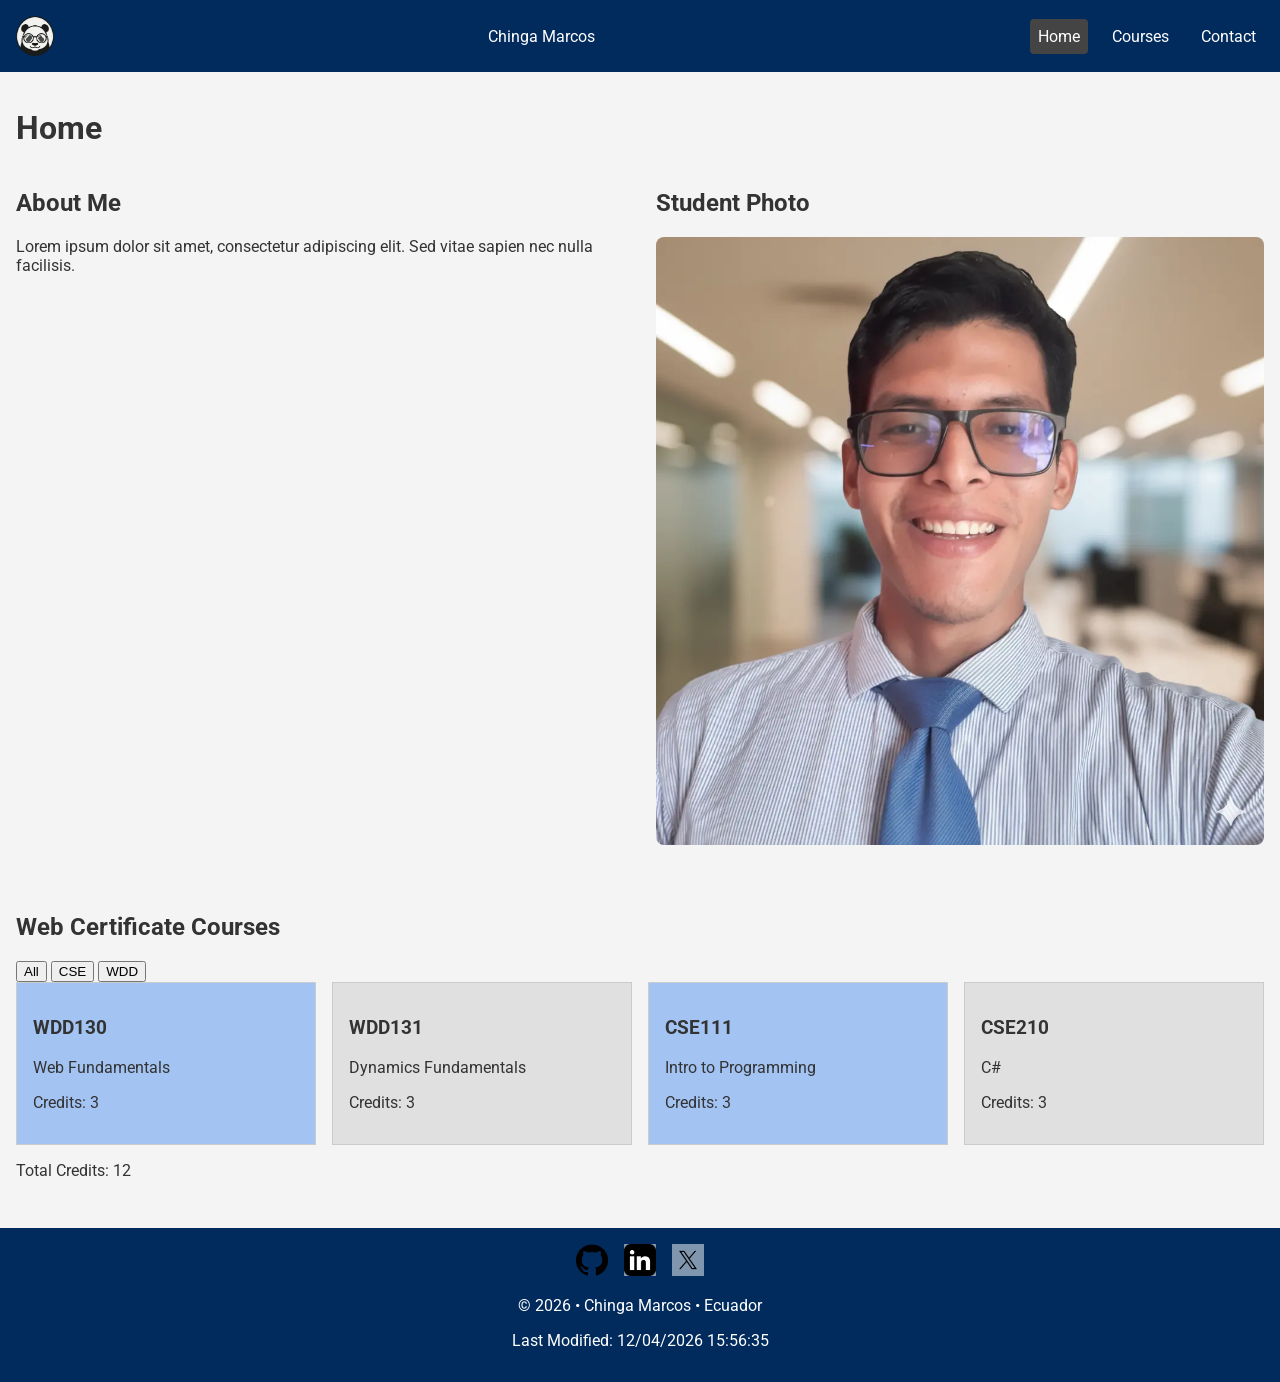
<file: index.html>
<!DOCTYPE html>
<html lang="en">
<head>
  <meta charset="UTF-8">
  <meta name="description" content="Student Home Page with a self introduction of the student">
  <meta name="author" content="Chinga Nunez Marcos Eduardo">
  <meta name="viewport" content="width=device-width, initial-scale=1.0">
  <title>Marcos Chinga - Home Page</title>

  <!-- Fonts -->
  <link rel="preconnect" href="https://fonts.googleapis.com">
  <link rel="preconnect" href="https://fonts.gstatic.com" crossorigin>
  <link href="https://fonts.googleapis.com/css2?family=Roboto&family=Open+Sans&display=swap" rel="stylesheet">

  <!-- CSS files -->
  <link rel="stylesheet" href="styles/base.css">
  <link rel="stylesheet" href="styles/large.css">

  <script src="scripts/navigation.js" defer></script>
  <script src="scripts/date.js" defer></script>
  <script src="scripts/courses.js" defer></script>
</head>
<body>
  <header>
    <img src="images/logo_homepage.webp" alt="Site Logo" class="logo">
    <span class="author">Chinga Marcos</span>
    <button id="hamburger">&#9776;</button>
    <nav id="navMenu">
      <a href="index.html" class="active">Home</a>
      <a href="courses.html">Courses</a>
      <a href="contact.html">Contact</a>
  </nav>
  </header>

  <main>
    <h1>Home</h1>

    <!-- Two-column layout for About Me + Student Photo -->
    <div class="intro">
      <section class="about">
        <h2>About Me</h2>
        <p>Lorem ipsum dolor sit amet, consectetur adipiscing elit. Sed vitae sapien nec nulla facilisis.</p>
      </section>

      <section class="photo">
        <h2>Student Photo</h2>
        <img src="images/studentphoto.webp" alt="Student Photo">
      </section>
    </div>

    <!-- Courses section -->
    <section class="courses-section">
      <h2>Web Certificate Courses</h2>
      <div class="filters">
        <button id="all">All</button>
        <button id="cse">CSE</button>
        <button id="wdd">WDD</button>
      </div>
      <div id="courseList" class="courses"></div>
      <p>Total Credits: <span id="totalCredits"></span></p>
    </section>
  </main>

  <footer>
    <div class="social">
      <a href="https://github.com/underglasses" target="_blank">
        <img src="images/logo_github.webp" alt="GitHub Logo">
      </a>
      <a href="https://www.linkedin.com/in/marcos-chinga-131b01200/" target="_blank">
        <img src="images/logo_linkedin.webp" alt="LinkedIn Logo">
      </a>
      <a href="https://x.com/explore" target="_blank">
        <img src="images/logo_x.webp" alt="Twitter Logo">
      </a>
    </div>
    <p>
      &copy; <span id="currentyear"></span> • Chinga Marcos • Ecuador
    </p>
    <p id="lastModified"></p>
  </footer>
</body>
</html>
</file>
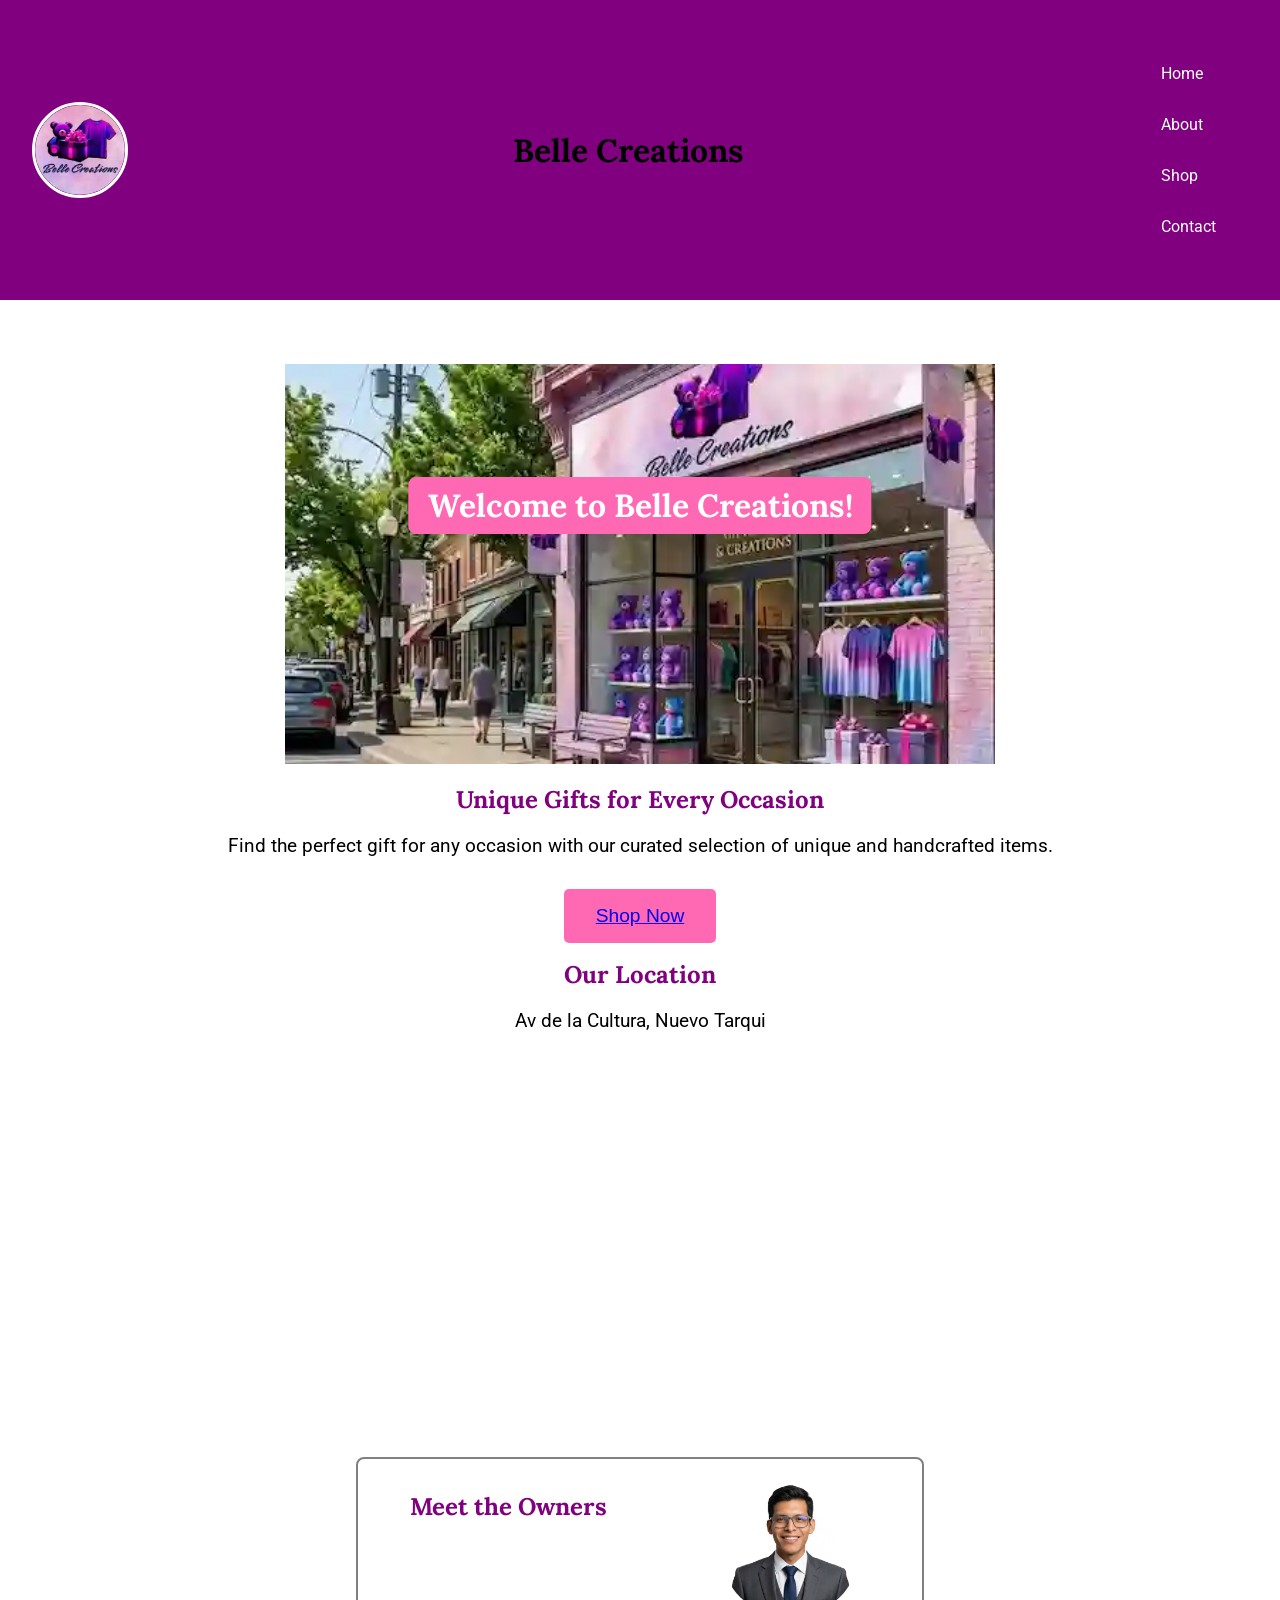
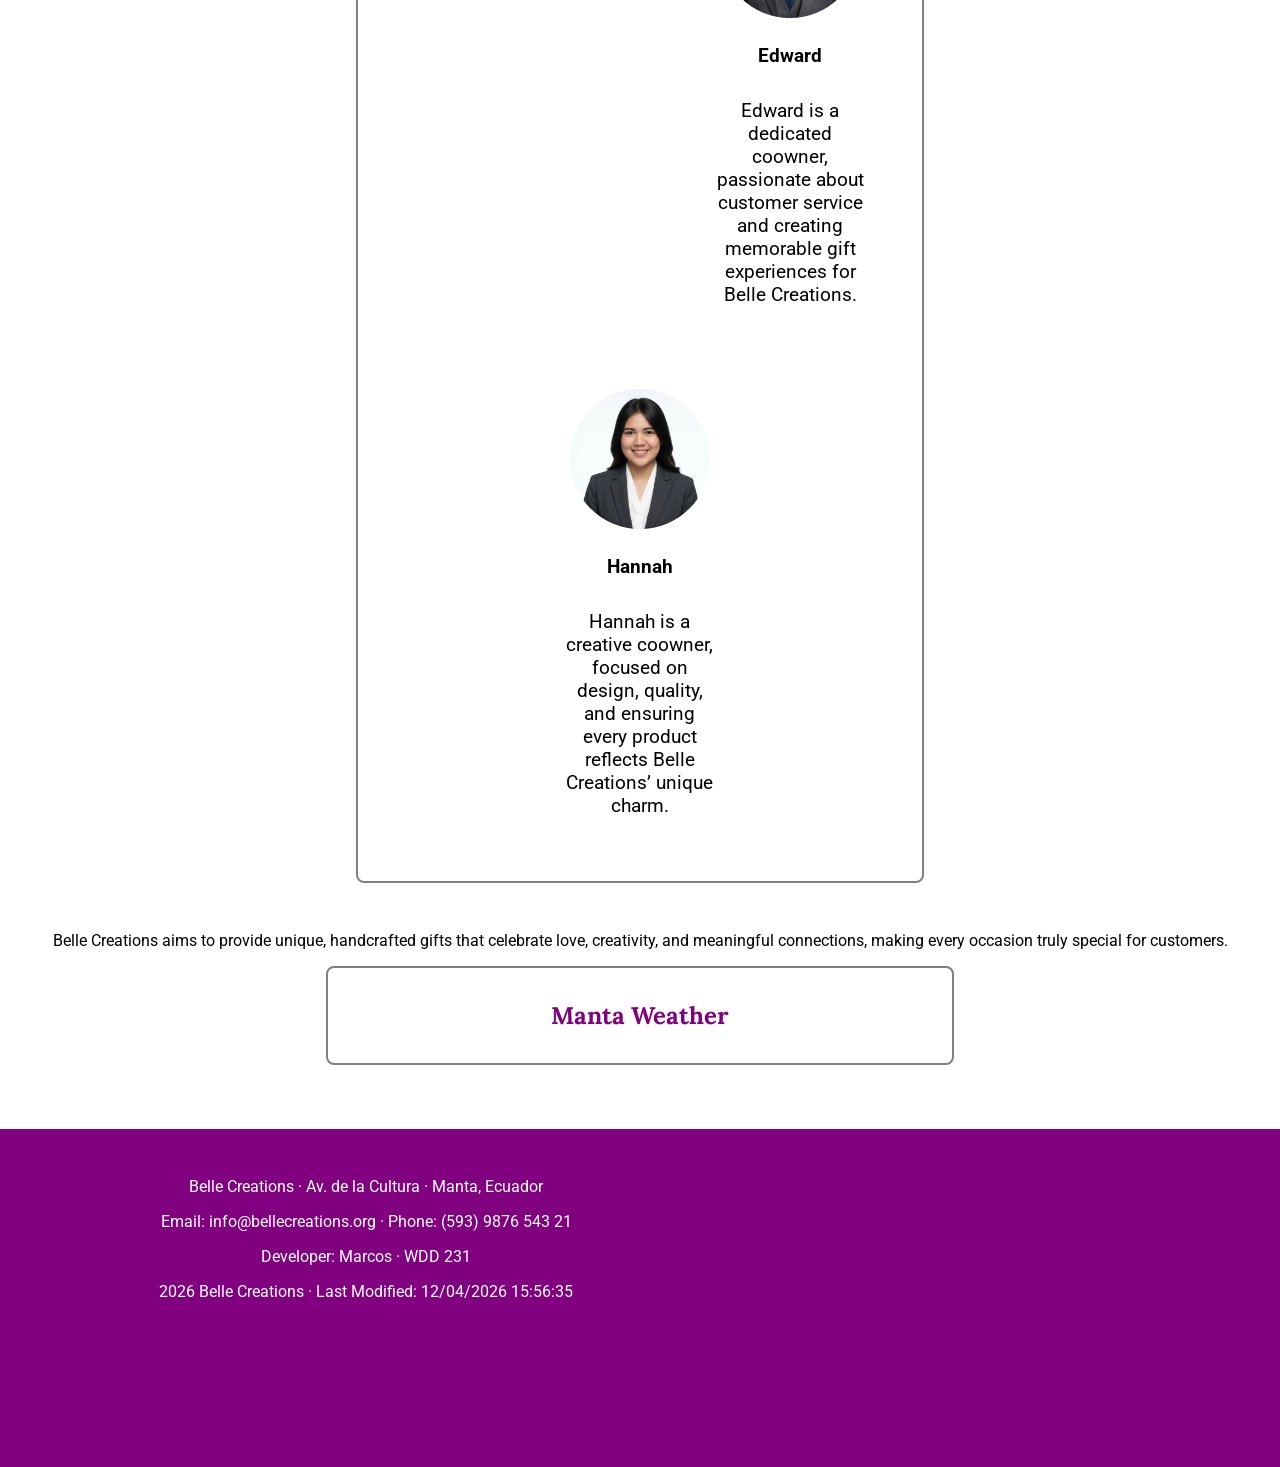
<file: finalproject/index.html>
<!DOCTYPE html>
<html lang="en">
<head>
  <meta charset="UTF-8">
  <meta name="viewport" content="width=device-width, initial-scale=1.0">
  <title>Belle Creations - Gift Shop</title>
  <meta name="description" content="Find and Create everything you can image and wanted to share to your relatives you love">
  <meta name="author" content="Marcos Chinga Nuñez">

  <!-- Favicon -->
  <link rel="icon" href="images/logo_belle_creations.webp" type="image/png">

  <!-- Facebook Open Graph -->
  <meta property="og:title" content="Belle Creations - Gift Shop">
  <meta property="og:description" content="Find and Create everything you can image and wanted to share to your relatives you love.">
  <meta property="og:image" content="https://github.com/underglasses/wdd231/blob/main/finalproject/images/logo_belle_creations.webp">
  <meta property="og:url" content="https://underglasses.github.io/wdd231/finalproject/index.html">

  <!-- Google Fonts -->
  <link rel="preconnect" href="https://fonts.googleapis.com">
  <link rel="preconnect" href="https://fonts.gstatic.com" crossorigin>
  <link href="https://fonts.googleapis.com/css2?family=Lora:wght@400;700&family=Roboto:wght@400;500;700&display=swap" rel="stylesheet">

  <!-- CSS -->
  <link rel="stylesheet" href="styles/small.css">
  <link rel="stylesheet" href="styles/medium.css">
  <link rel="stylesheet" href="styles/large.css">
</head>
<body>
  <header>
    <img src="images/logo_belle_creations.webp" alt="Belle Creations Logo" class="logo">
    <h1>Belle Creations</h1>
    <nav>
      <button id="menuBtn">☰</button>
      <ul id="navLinks">
        <li><a href="index.html">Home</a></li>
        <li><a href="about.html">About</a></li>
        <li><a href="shop.html">Shop</a></li>
        <li><a href="contact.html">Contact</a></li>
      </ul>
    </nav>
  </header>

  <main>
    <section class="hero">
      <img src="images/store.webp" alt="Belle Creations Store" class="hero-img">
      <h1>Welcome to Belle Creations!</h1>
      <h2>Unique Gifts for Every Occasion</h2>
      <p>Find the perfect gift for any occasion with our curated selection of unique and handcrafted items.</p>
      <button class="cta"><a href="shop.html">Shop Now</a></button>
    </section>

    <section class="location">
      <h2>Our Location</h2>
      <p>Av de la Cultura, Nuevo Tarqui</p>
      <iframe src="https://www.google.com/maps/embed?pb=!1m14!1m8!1m3!1d1994.6327684894038!2d-80.7224381!3d-0.9537698!3m2!1i1024!2i768!4f13.1!3m3!1m2!1s0x902be1004a818ba7%3A0x562149a4b56598d3!2sBelle%20CreationsEC!5e0!3m2!1ses!2sec!4v1786510879163!5m2!1ses!2sec" width="600" height="450" style="border:0;" allowfullscreen="" loading="lazy"></iframe>
    </section>

    <section class="owners">
      <!-- Owners will be injected by data.js -->
    </section>

    <section class="goal">
      <!-- Goal will be injected by data.js -->
    </section>

    <section class="weather">
      <h2>Manta Weather</h2>
      <div id="weather"></div>
    </section>
  </main>

  <footer>
    <div class="footer-text">
      <p>Belle Creations · Av. de la Cultura · Manta, Ecuador</p>
      <p>Email: info@bellecreations.org · Phone: (593) 9876 543 21</p>
      <p>Developer: Marcos · WDD 231</p>
      <p><span id="year"></span> Belle Creations · Last Modified: <span id="lastModified"></span></p>
    </div>

    <div class="footer-video">
      <div style="position: relative; padding-bottom: 56.25%; height: 0;">
        <iframe src="https://www.loom.com/embed/005d489e936d43beb201ed2c3f3510c9"
                frameborder="0" allowfullscreen
                style="position: absolute; top: 0; left: 0; width: 100%; height: 100%;">
        </iframe>
      </div>
    </div>
  </footer>

  <!-- JavaScript -->
  <script src="scripts/nav.js"></script>
  <script src="scripts/footer.js"></script>
  <script src="scripts/weather.js"></script>
  <script src="scripts/data.js"></script>
</body>
</html>
</file>
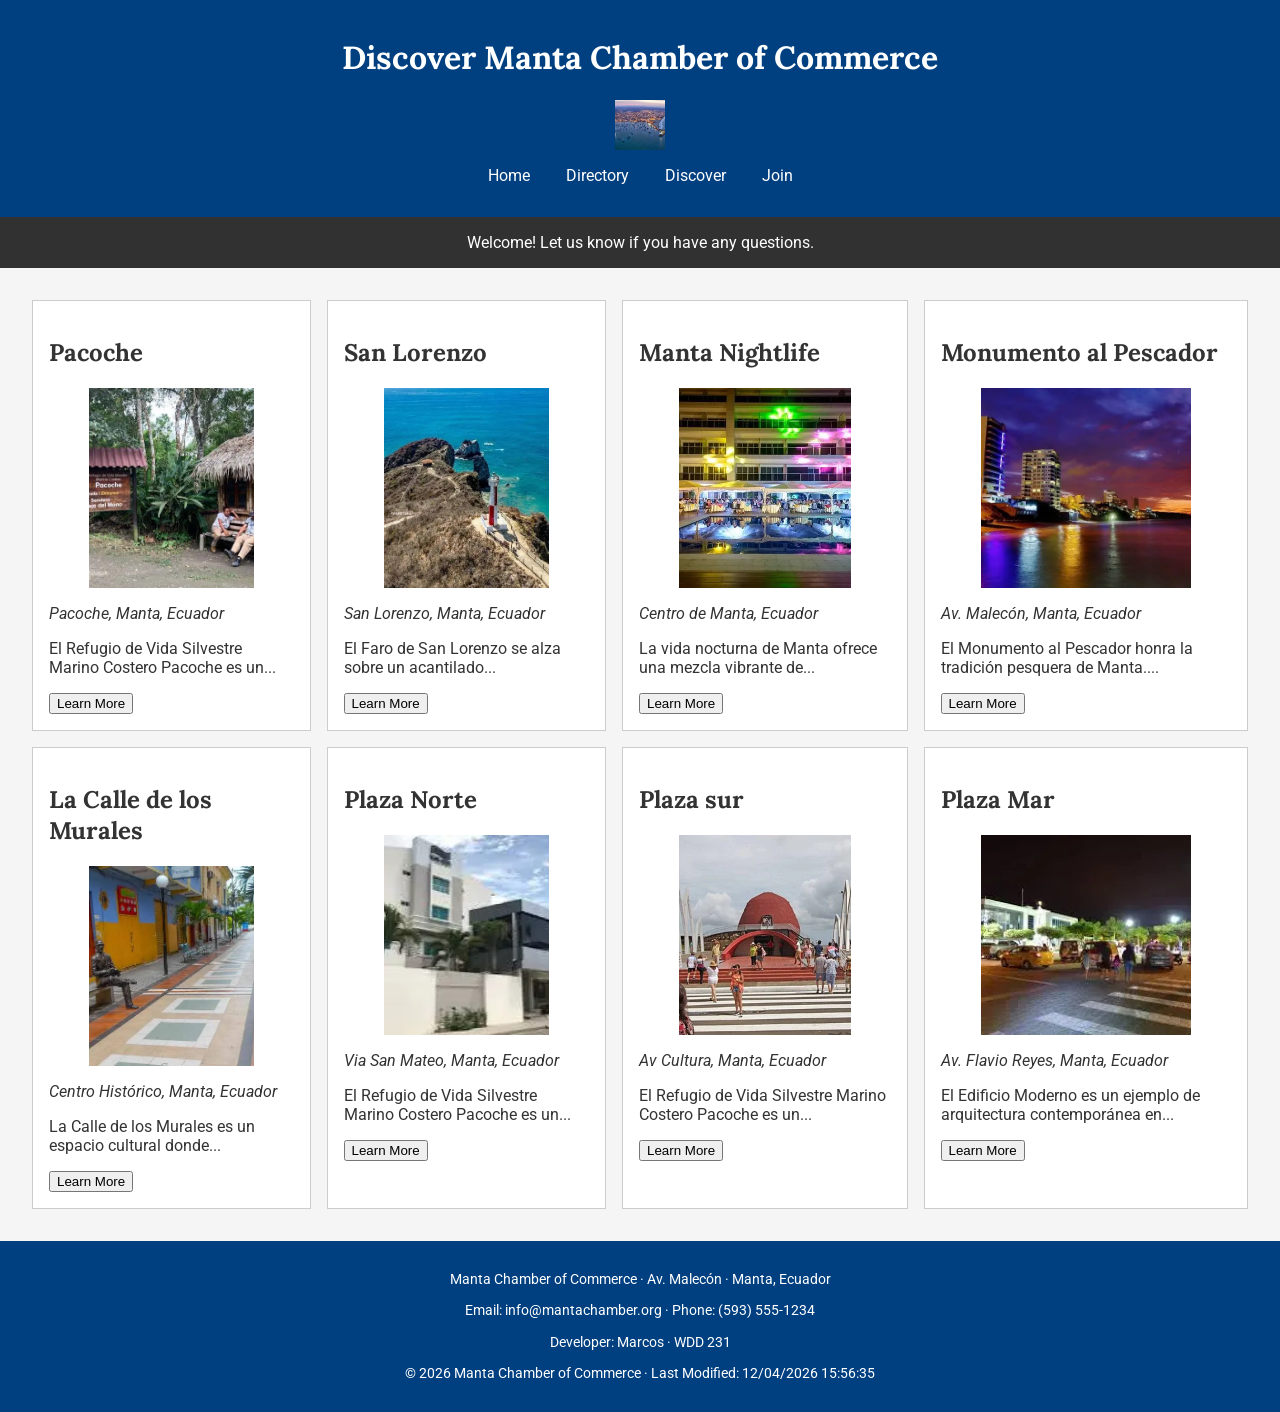
<file: chamber/discover.html>
<!DOCTYPE html>
<html lang="en">
<head>
  <meta charset="UTF-8">
  <meta name="viewport" content="width=device-width, initial-scale=1.0">
  <title>Discover Manta Chamber of Commerce</title>
  <meta name="description" content="Discover Manta Chamber of Commerce and grow your business, earn experience, and connect with other professionals.">
  <meta name="author" content="Marcos Chinga">

  <!-- Favicon -->
  <link rel="icon" href="images/manta.jpg" type="image/png">

  <!-- Facebook Open Graph -->
  <meta property="og:title" content="Manta Chamber of Commerce">
  <meta property="og:description" content="Explore Manta’s business directory, events, and membership opportunities for everyone everywhere.">
  <meta property="og:image" content="https://underglasses.github.io/wdd231/chamber/images/manta.jpg">
  <meta property="og:url" content="https://underglasses.github.io/wdd231/chamber/discover.html">

  <!-- Google Fonts -->
  <link rel="preconnect" href="https://fonts.googleapis.com">
  <link rel="preconnect" href="https://fonts.gstatic.com" crossorigin>
  <link href="https://fonts.googleapis.com/css2?family=Lora:wght@400;700&family=Roboto:wght@400;500;700&display=swap" rel="stylesheet">

  <!-- CSS -->
  <link rel="stylesheet" href="styles/small.css">
  <link rel="stylesheet" href="styles/medium.css">
  <link rel="stylesheet" href="styles/large.css">
</head>
<body>
  <header>
    <h1>Discover Manta Chamber of Commerce</h1>
    <img src="images/manta.jpg" alt="Manta Chamber of Commerce Logo" class="logo">
    <nav>
      <ul>
        <li><a href="index.html">Home</a></li>
        <li><a href="directory.html">Directory</a></li>
        <li><a href="discover.html" class="active">Discover</a></li>
        <li><a href="join.html">Join</a></li>
      </ul>
    </nav>
  </header>

  <main id="discover">
    <section id="visitor-message" class="overlay"></section>
    <div class="discover-grid"></div>
  </main>

  <footer>
    <p>Manta Chamber of Commerce · Av. Malecón · Manta, Ecuador</p>
    <p>Email: info@mantachamber.org · Phone: (593) 555-1234</p>
    <p>Developer: Marcos · WDD 231</p>
    <p>&copy; <span id="year"></span> Manta Chamber of Commerce · Last Modified: <span id="lastModified"></span></p>
  </footer>

  <script type="module" src="scripts/discover.js"></script>
</body>
</html>
</file>
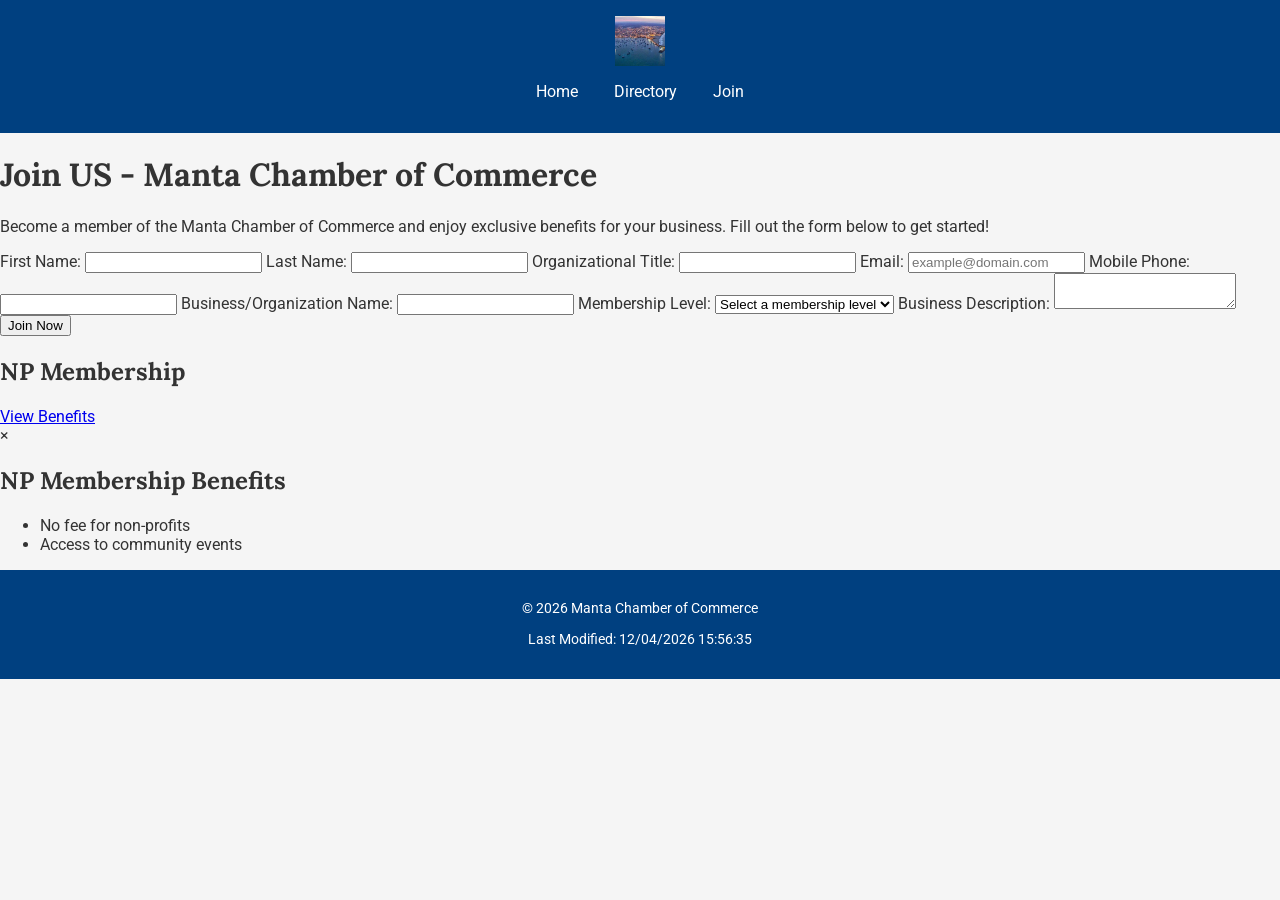
<file: chamber/join.html>
<!DOCTYPE html>
<html lang="en">
<head>
  <meta charset="UTF-8">
  <meta name="viewport" content="width=device-width, initial-scale=1.0">
  <title>Join the Manta Chamber of Commerce</title>
  <meta name="description" content="Join us to the Manta Chamber of Commerce and grow your business, earn experience, and connect with other professionals.">
  <meta name="author" content="Marcos Chinga"> 
  <!-- Favicon -->
  <link rel="icon" href="images/manta.jpg" type="image/png">

 <!-- Facebook Open Graph -->
 <meta property="og:title" content="Manta Chamber of Commerce">
 <meta property="og:description" content="Explore Manta’s business directory, events, and membership opportunities for everyone everywhere.">
 <meta property="og:image" content="https://underglasses.github.io/wdd231/chamber/images/manta.jpg">
 <meta property="og:url" content="https://underglasses.github.io/wdd231/chamber/join.html">


  <!-- Google Fonts -->
  <link rel="preconnect" href="https://fonts.googleapis.com">
  <link rel="preconnect" href="https://fonts.gstatic.com" crossorigin>
  <link href="https://fonts.googleapis.com/css2?family=Lora:wght@400;700&family=Roboto:wght@400;500;700&display=swap" rel="stylesheet">

  <!-- CSS -->
  <link rel="stylesheet" href="styles/small.css">
  <link rel="stylesheet" href="styles/large.css">
</head>
<body>
  <header>
    <img src="images/manta.jpg" alt="Chamber Logo" class="logo">
    <nav>
      <ul>
        <li><a href="index.html">Home</a></li>
        <li><a href="directory.html">Directory</a></li>
        <li><a href="join.html" class="active">Join</a></li>
      </ul>
    </nav>
  </header>

  <main>
    <h1>Join US - Manta Chamber of Commerce</h1>
    <p>Become a member of the Manta Chamber of Commerce and enjoy exclusive benefits for your business. Fill out the form below to get started!</p>
    <form method="get" action="thankyou.html">
  <label>
    First Name:
    <input type="text" name="firstName" title="First Name" autocomplete="given-name" required>
  </label>

  <label>
    Last Name:
    <input type="text" name="lastName" title="Last Name" autocomplete="family-name" required>
  </label>

  <label>
    Organizational Title:
    <input type="text" name="orgTitle" title="Organization Title" autocomplete="organization-title"
           pattern="[A-Za-z\\-\\s]{7,}">
  </label>

  <label>
    Email:
    <input type="email" name="email" title="Email Address" autocomplete="email"
           placeholder="example@domain.com" required>
  </label>

  <label>
    Mobile Phone:
    <input type="tel" name="phone" title="Mobile Phone" autocomplete="tel" required>
  </label>

  <label>
    Business/Organization Name:
    <input type="text" name="organization" title="Organization Name" autocomplete="organization" required>
  </label>

  <label>
  Membership Level:
  <select name="membership" title="Membership Level" required>
    <option value="" disabled selected>Select a membership level</option>
    <option value="np">NP Membership</option>
    <option value="bronze">Bronze Membership</option>
    <option value="silver">Silver Membership</option>
    <option value="gold">Gold Membership</option>
  </select>
</label>


  <label>
    Business Description:
    <textarea name="description" title="Business Description"></textarea>
  </label>

  <input type="hidden" id="timestamp" name="timestamp">
  <input type="submit" value="Join Now">
</form>

<div class="membership-cards">
  <div class="card">
    <h2>NP Membership</h2>
    <a href="#npModal">View Benefits</a>
  </div>
  <!-- Repeat for Bronze, Silver, Gold -->
</div>

<div id="npModal" class="modal">
  <div class="modal-content">
    <span class="close">&times;</span>
    <h2>NP Membership Benefits</h2>
    <ul>
      <li>No fee for non-profits</li>
      <li>Access to community events</li>
    </ul>
  </div>
</div>

  </main>

  <footer>
    <p>&copy; <span id="year"></span> Manta Chamber of Commerce</p>
    <p>Last Modified: <span id="lastModified"></span></p>
  </footer>

  <script src="scripts/home.js"></script>
</body>
</html>
</file>
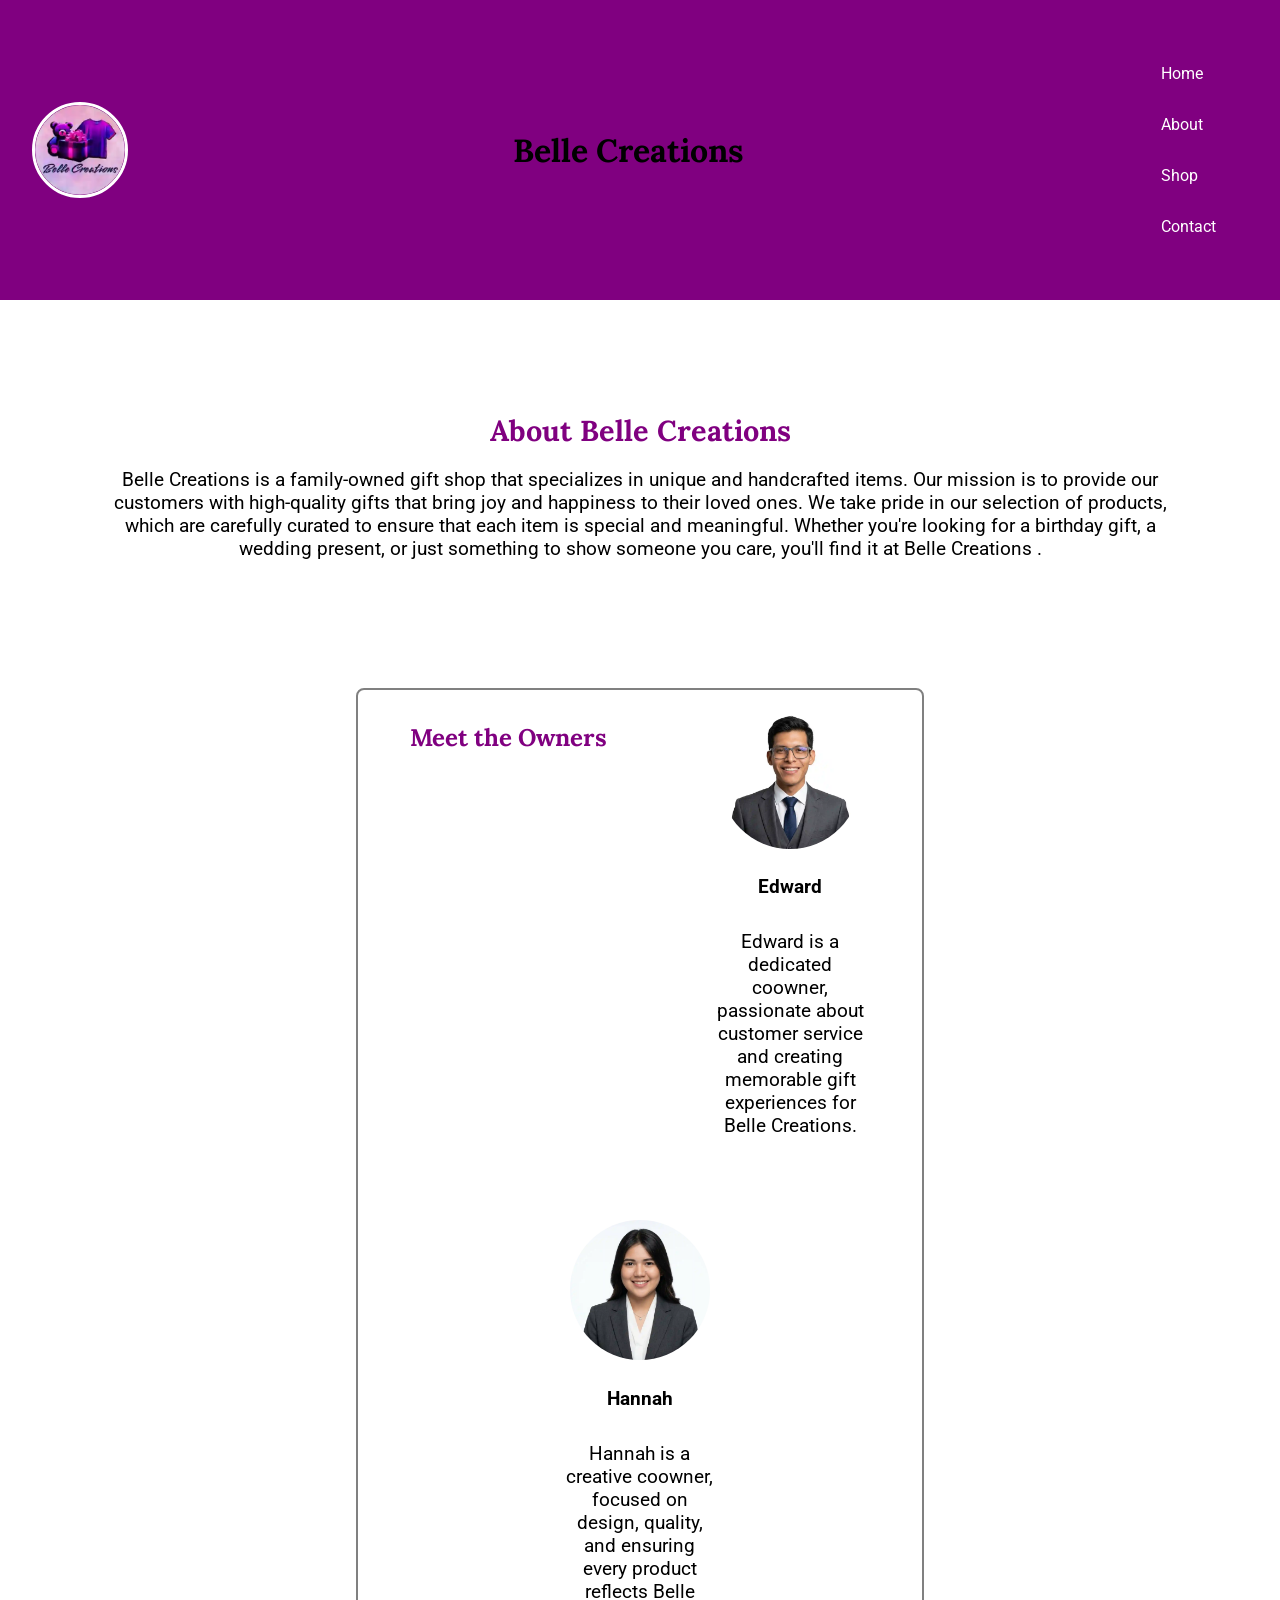
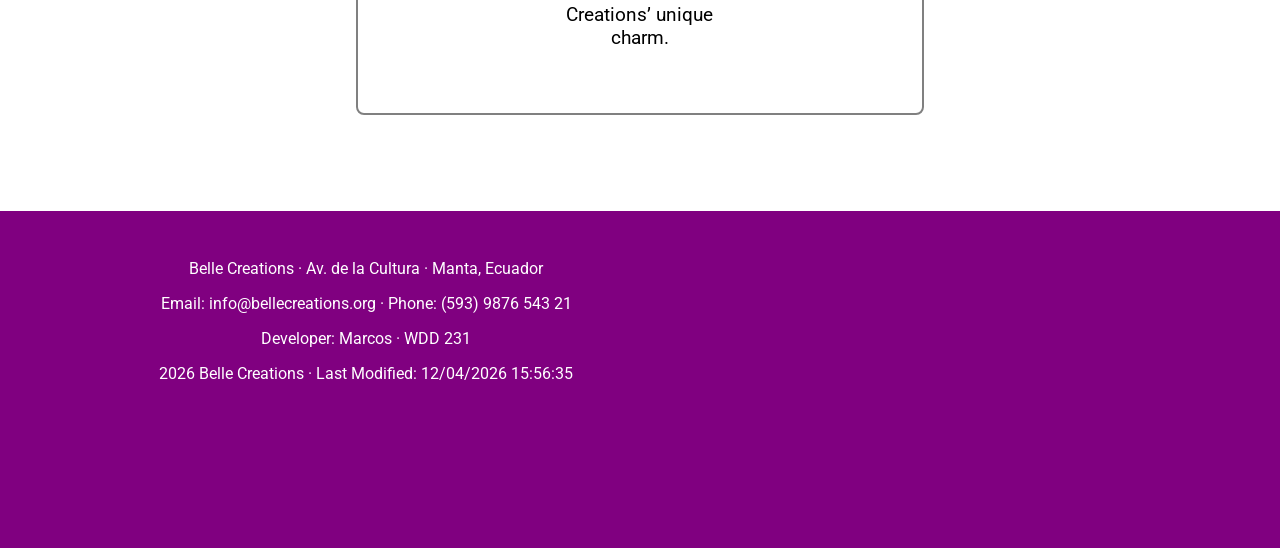
<file: finalproject/about.html>
<!DOCTYPE html>
<html lang="en">
<head>
  <meta charset="UTF-8">
  <meta name="viewport" content="width=device-width, initial-scale=1.0">
  <title>Belle Creations - About Us</title>
  <meta name="description" content="Find and Create everything you can image and wanted to share to your relatives you love">
  <meta name="author" content="Marcos Chinga">

  <!-- Favicon -->
  <link rel="icon" href="images/logo_belle_creations.webp" type="image/png">

  <!-- Facebook Open Graph -->
  <meta property="og:title" content="Belle Creations - About Us">
  <meta property="og:description" content="Find and Create everything you can image and wanted to share to your relatives you love.">
  <meta property="og:image" content="https://github.com/underglasses/wdd231/blob/main/finalproject/images/logo_belle_creations.webp">
  <meta property="og:url" content="https://underglasses.github.io/wdd231/finalproject/index.html">

  <!-- Google Fonts -->
  <link rel="preconnect" href="https://fonts.googleapis.com">
  <link rel="preconnect" href="https://fonts.gstatic.com" crossorigin>
  <link href="https://fonts.googleapis.com/css2?family=Lora:wght@400;700&family=Roboto:wght@400;500;700&display=swap" rel="stylesheet">

  <!-- CSS -->
  <link rel="stylesheet" href="styles/small.css">
  <link rel="stylesheet" href="styles/medium.css">
  <link rel="stylesheet" href="styles/large.css">
</head>
<body>
  <header>
    <img src="images/logo_belle_creations.webp" alt="Belle Creations Logo" class="logo">
    <h1>Belle Creations</h1>
    <nav>
      <button id="menuBtn">☰</button>
      <ul id="navLinks">
        <li><a href="index.html">Home</a></li>
        <li><a href="about.html">About</a></li>
        <li><a href="shop.html">Shop</a></li>
        <li><a href="contact.html">Contact</a></li>
      </ul>
    </nav>
  </header>

  <main>
    <section class="about">
      <h2>About Belle Creations</h2>
      <p><!-- About text will be injected by data.js --></p>
    </section>

    <section class="owners">
      <!-- Owners will be injected by data.js -->
    </section>
  </main>

  <footer>
    <div class="footer-text">
      <p>Belle Creations · Av. de la Cultura · Manta, Ecuador</p>
      <p>Email: info@bellecreations.org · Phone: (593) 9876 543 21</p>
      <p>Developer: Marcos · WDD 231</p>
      <p><span id="year"></span> Belle Creations · Last Modified: <span id="lastModified"></span></p>
    </div>

    <div class="footer-video">
      <div style="position: relative; padding-bottom: 56.25%; height: 0;">
        <iframe src="https://www.loom.com/embed/005d489e936d43beb201ed2c3f3510c9"
                frameborder="0" allowfullscreen
                style="position: absolute; top: 0; left: 0; width: 100%; height: 100%;">
        </iframe>
      </div>
    </div>
  </footer>

  <!-- JavaScript -->
  <script src="scripts/nav.js"></script>
  <script src="scripts/footer.js"></script>
  <script src="scripts/data.js"></script>
</body>
</html>
</file>
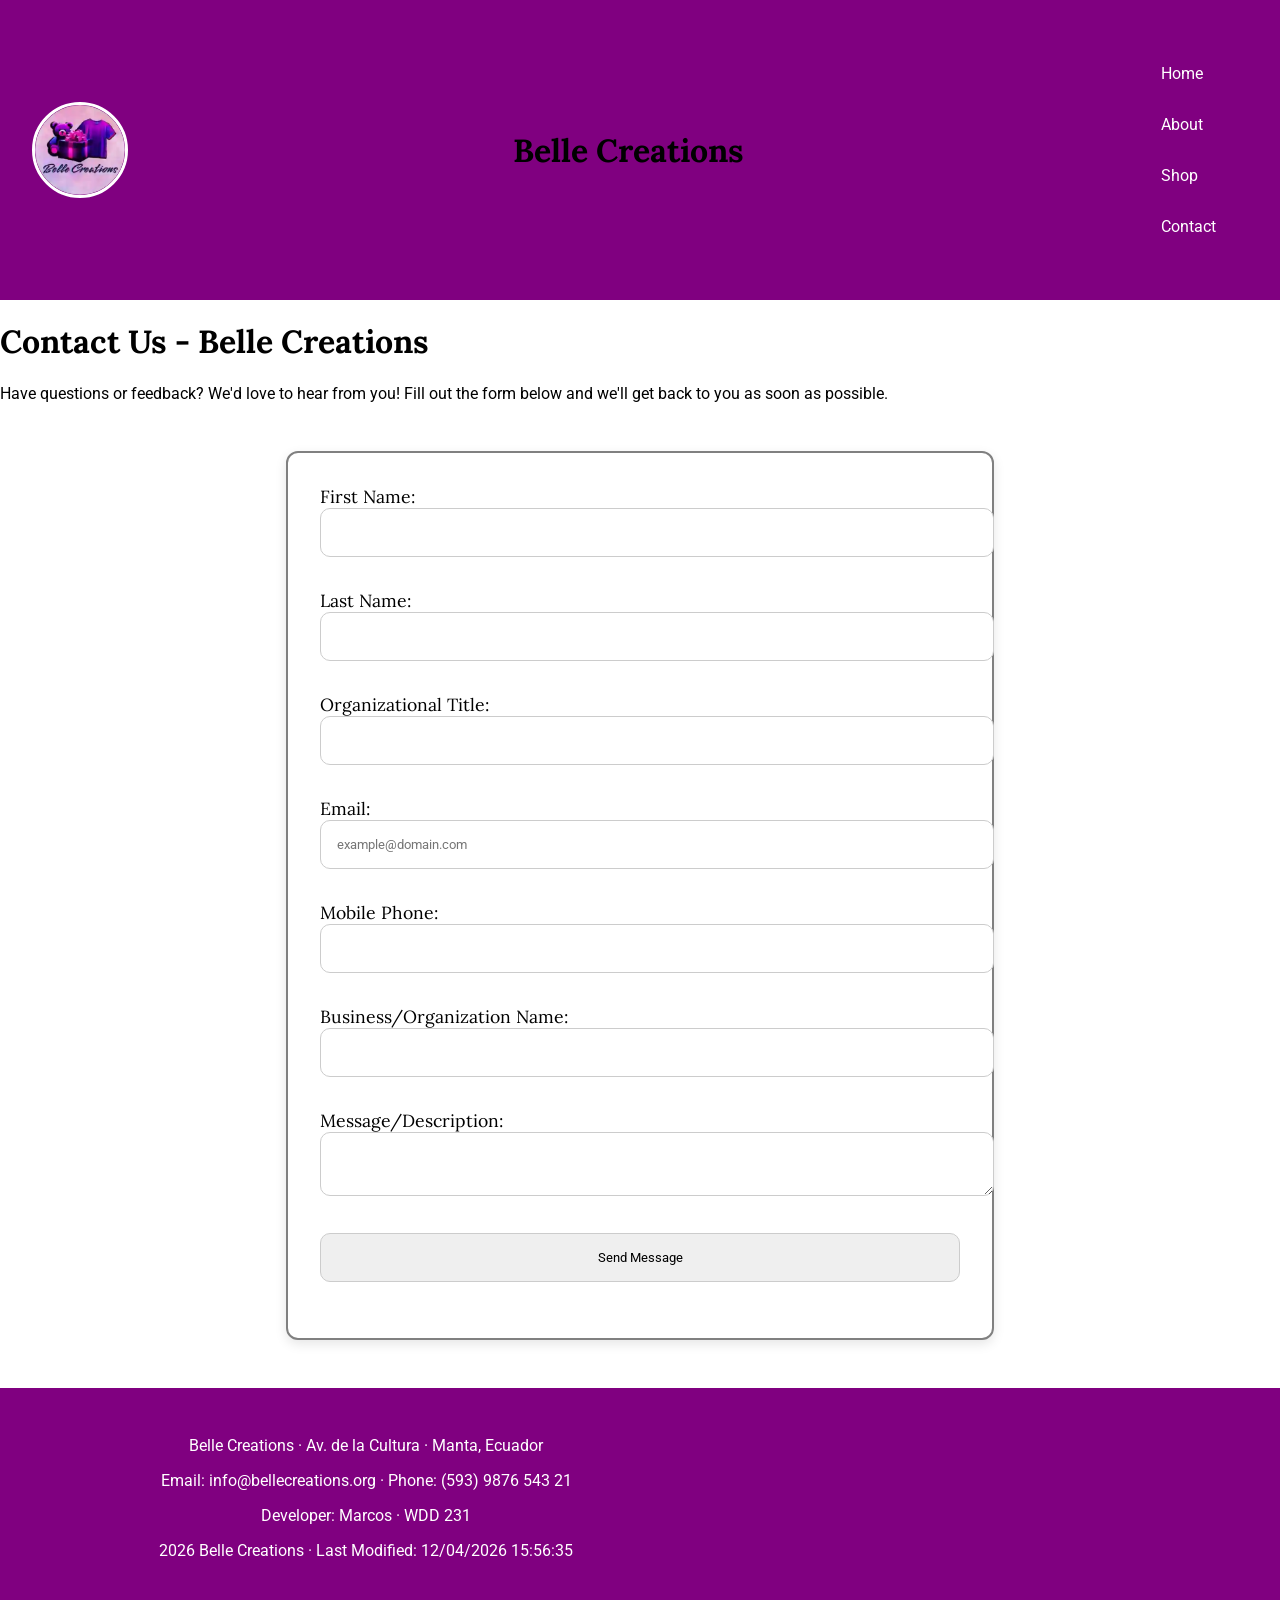
<file: finalproject/contact.html>
<!DOCTYPE html>
<html lang="en">
<head>
  <meta charset="UTF-8">
  <meta name="viewport" content="width=device-width, initial-scale=1.0">
  <title>Belle Creations - Contact Us</title>
  <meta name="description" content="Find and Create everything you can image and wanted to share to your relatives you love">
  <meta name="author" content="Marcos Chinga">

  <!-- Favicon -->
  <link rel="icon" href="images/logo_belle_creations.webp" type="image/png">

  <!-- Facebook Open Graph -->
  <meta property="og:title" content="Belle Creations - Contact Us">
  <meta property="og:description" content="Find and Create everything you can image and wanted to share to your relatives you love.">
  <meta property="og:image" content="https://github.com/underglasses/wdd231/blob/main/finalproject/images/logo_belle_creations.webp">
  <meta property="og:url" content="https://underglasses.github.io/wdd231/finalproject/index.html">

  <!-- Google Fonts -->
  <link rel="preconnect" href="https://fonts.googleapis.com">
  <link rel="preconnect" href="https://fonts.gstatic.com" crossorigin>
  <link href="https://fonts.googleapis.com/css2?family=Lora:wght@400;700&family=Roboto:wght@400;500;700&display=swap" rel="stylesheet">

  <!-- CSS -->
  <link rel="stylesheet" href="styles/small.css">
  <link rel="stylesheet" href="styles/medium.css">
  <link rel="stylesheet" href="styles/large.css">
</head>

<header>
    <img src="images/logo_belle_creations.webp" alt="Belle Creations Logo" class="logo">
    <h1>Belle Creations</h1>
  <nav>
    <button id="menuBtn">☰</button>
     <ul id="navLinks">
        <li><a href="index.html">Home</a></li>
        <li><a href="about.html">About</a></li>
        <li><a href="shop.html">Shop</a></li>
        <li><a href="contact.html">Contact</a></li>
     </ul>
  </nav>  
</header>

<h1>Contact Us - Belle Creations</h1>
    <p>Have questions or feedback? We'd love to hear from you! Fill out the form below and we'll get back to you as soon as possible.</p>
    <form method="get" action="thankyou.html">
      <label>
        First Name:
        <input type="text" name="firstName" title="First Name" autocomplete="given-name" required>
      </label>

      <label>
        Last Name:
        <input type="text" name="lastName" title="Last Name" autocomplete="family-name" required>
      </label>

      <label>
        Organizational Title:
        <input type="text" name="orgTitle" title="Organization Title" autocomplete="organization-title"
              pattern="[A-Za-z\\-\\s]{7,}">
      </label>

      <label>
        Email:
        <input type="email" name="email" title="Email Address" autocomplete="email"
              placeholder="example@domain.com" required>
      </label>

      <label>
        Mobile Phone:
        <input type="tel" name="phone" title="Mobile Phone" autocomplete="tel" required>
      </label>

      <label>
        Business/Organization Name:
        <input type="text" name="organization" title="Organization Name" autocomplete="organization" required>
      </label>

      <label>
        Message/Description:
        <textarea name="description" title="Message Description"></textarea>
      </label>

      <input type="hidden" id="timestamp" name="timestamp">
      <input type="submit" value="Send Message">
    </form>
</main>

<footer>
  <div class="footer-text">
    <p>Belle Creations · Av. de la Cultura · Manta, Ecuador</p>
    <p>Email: info@bellecreations.org · Phone: (593) 9876 543 21</p>
    <p>Developer: Marcos · WDD 231</p>
    <p><span id="year"></span> Belle Creations · Last Modified: <span id="lastModified"></span></p>
  </div>

  <div class="footer-video">
    <div style="position: relative; padding-bottom: 56.25%; height: 0;">
      <iframe src="https://www.loom.com/embed/005d489e936d43beb201ed2c3f3510c9"
              frameborder="0" allowfullscreen
              style="position: absolute; top: 0; left: 0; width: 100%; height: 100%;">
      </iframe>
    </div>
  </div>
</footer>

  <script src="scripts/nav.js"></script>
  <script src="scripts/footer.js"></script>
  <script src="scripts/form.js"></script>
</file>
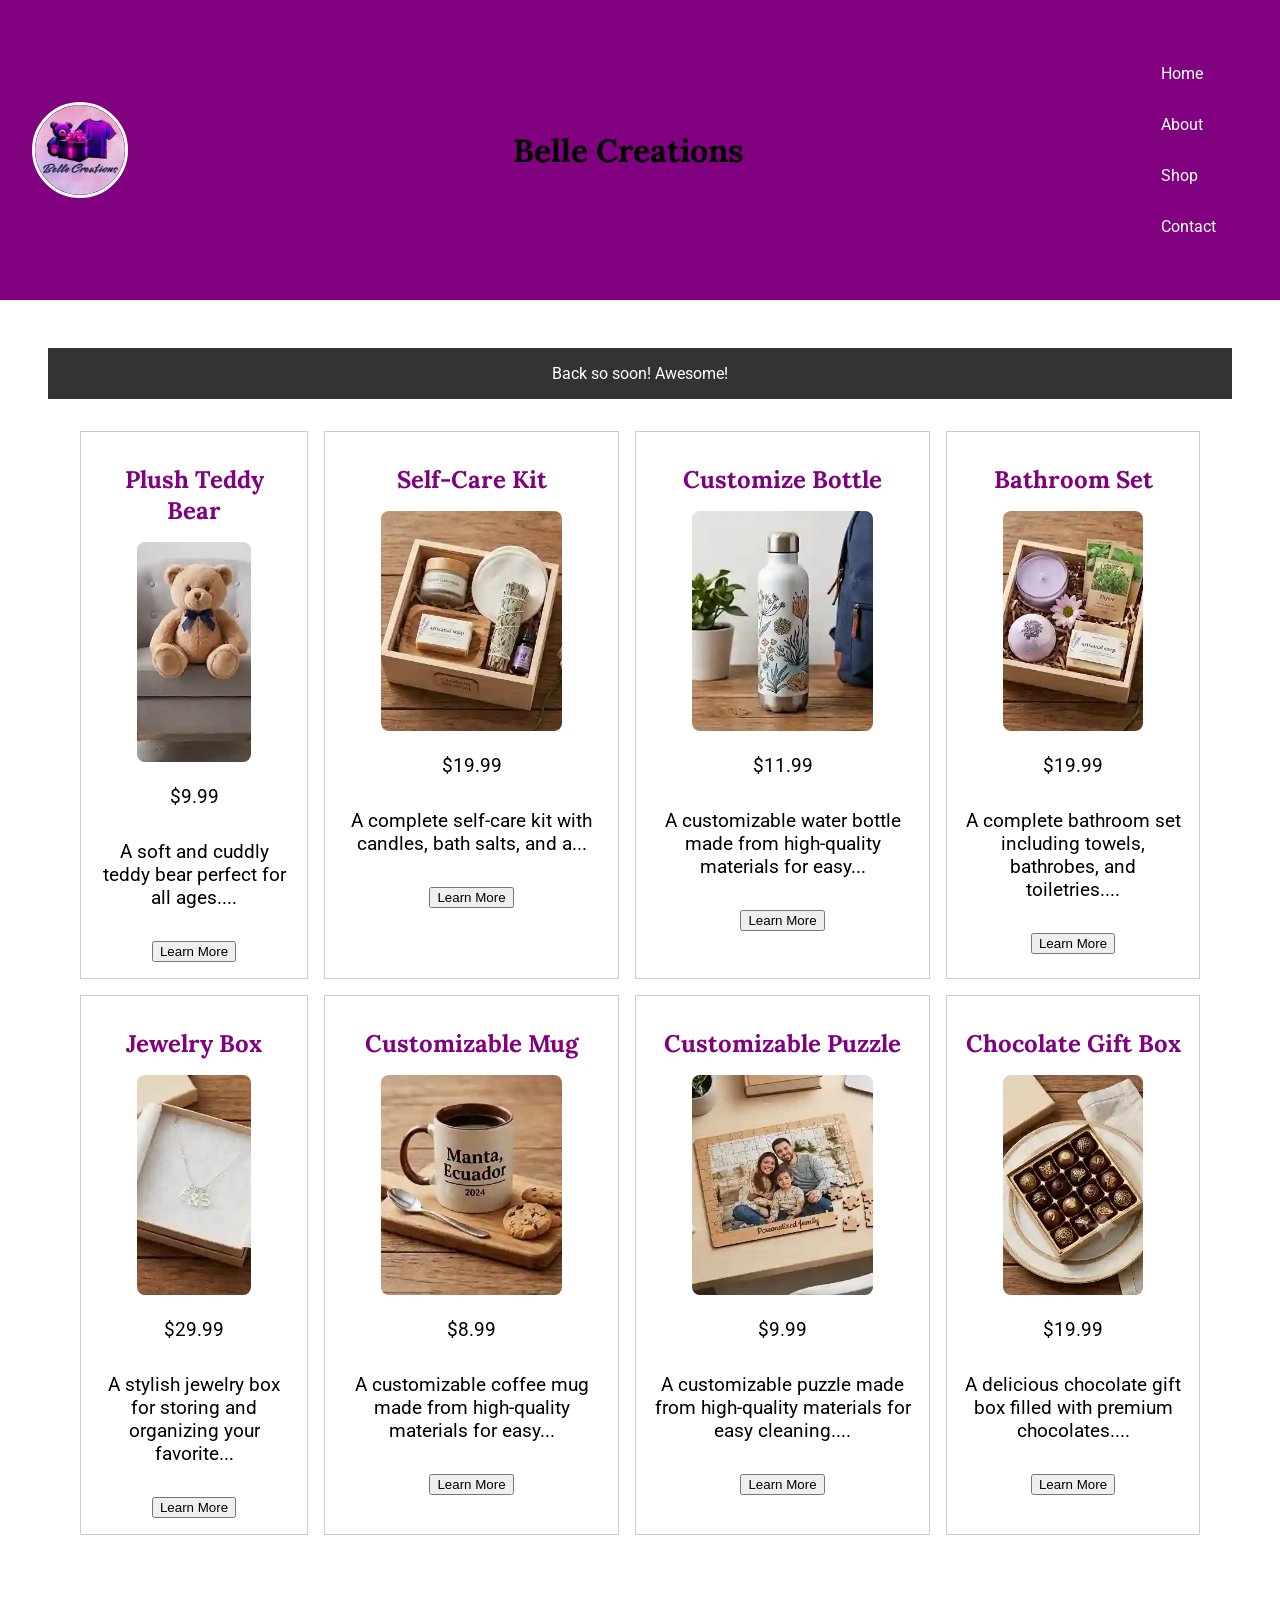
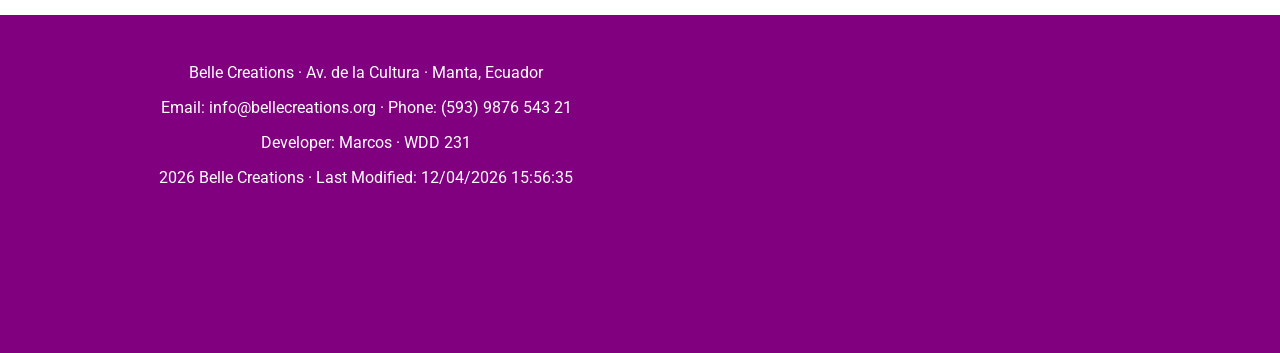
<file: finalproject/shop.html>
<!DOCTYPE html>
<html lang="en">
<head>
  <meta charset="UTF-8">
  <meta name="viewport" content="width=device-width, initial-scale=1.0">
  <title>Belle Creations - Shopping</title>
  <meta name="description" content="Find and Create everything you can image and wanted to share to your relatives you love">
  <meta name="author" content="Marcos Chinga">

  <!-- Favicon -->
  <link rel="icon" href="images/logo_belle_creations.webp" type="image/png">

  <!-- Facebook Open Graph -->
  <meta property="og:title" content="Belle Creations - Shop">
  <meta property="og:description" content="Find and Create everything you can image and wanted to share to your relatives you love.">
  <meta property="og:image" content="https://github.com/underglasses/wdd231/blob/main/finalproject/images/logo_belle_creations.webp">
  <meta property="og:url" content="https://underglasses.github.io/wdd231/finalproject/index.html">

  <!-- Google Fonts -->
  <link rel="preconnect" href="https://fonts.googleapis.com">
  <link rel="preconnect" href="https://fonts.gstatic.com" crossorigin>
  <link href="https://fonts.googleapis.com/css2?family=Lora:wght@400;700&family=Roboto:wght@400;500;700&display=swap" rel="stylesheet">

  <!-- CSS -->
  <link rel="stylesheet" href="styles/small.css">
  <link rel="stylesheet" href="styles/medium.css">
  <link rel="stylesheet" href="styles/large.css">
</head>

<header>
    <img src="images/logo_belle_creations.webp" alt="Belle Creations Logo" class="logo">
    <h1>Belle Creations</h1>
  <nav>
     <button id="menuBtn">☰</button>
     <ul id="navLinks">
       <li><a href="index.html">Home</a></li>
       <li><a href="about.html">About</a></li>
       <li><a href="shop.html">Shop</a></li>
       <li><a href="contact.html">Contact</a></li>
    </ul>
  </nav>
</header>

<body>
  <main id="products">
    <section id="visitor-message" class="overlay"></section>
    <div class="products-grid"></div>
  </main>

<footer>
  <div class="footer-text">
    <p>Belle Creations · Av. de la Cultura · Manta, Ecuador</p>
    <p>Email: info@bellecreations.org · Phone: (593) 9876 543 21</p>
    <p>Developer: Marcos · WDD 231</p>
    <p><span id="year"></span> Belle Creations · Last Modified: <span id="lastModified"></span></p>
  </div>

  <div class="footer-video">
    <div style="position: relative; padding-bottom: 56.25%; height: 0;">
      <iframe src="https://www.loom.com/embed/005d489e936d43beb201ed2c3f3510c9"
              frameborder="0" allowfullscreen
              style="position: absolute; top: 0; left: 0; width: 100%; height: 100%;">
      </iframe>
    </div>
  </div>
</footer>

<!-- JavaScript -->
<script src="scripts/nav.js"></script>
<script src="scripts/footer.js"></script> 
<script type="module" src="scripts/shop.js"></script>

</body>
</html>
</file>
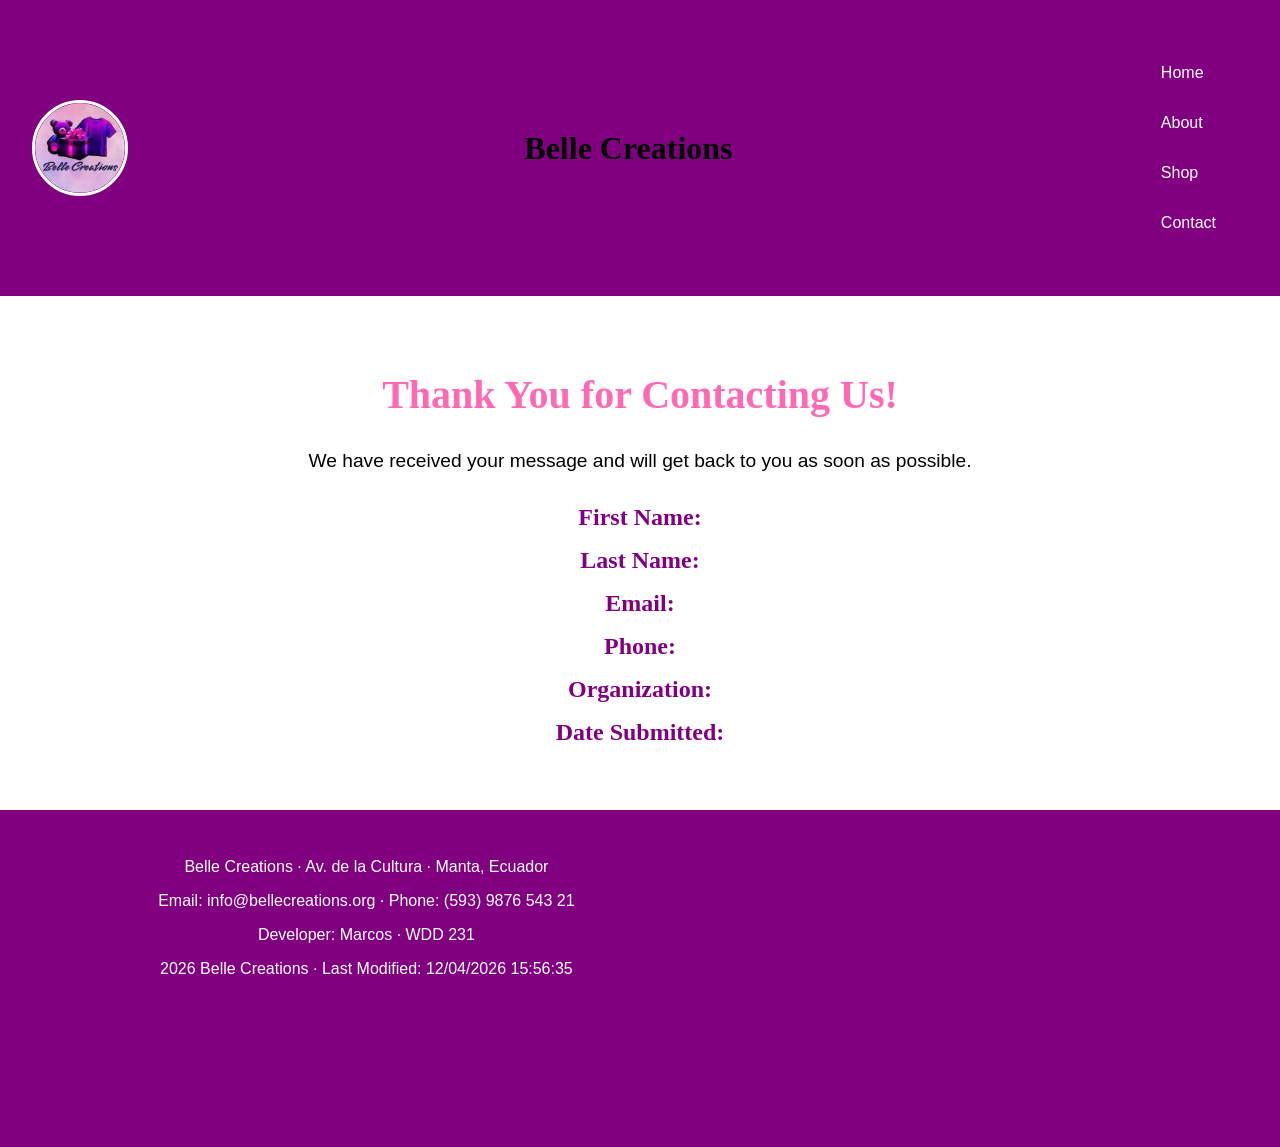
<file: finalproject/thankyou.html>
<!DOCTYPE html>
<html lang="en">
<head>
  <meta charset="UTF-8">
  <meta name="viewport" content="width=device-width, initial-scale=1.0">
  <title>Belle Creaitions - Thank You</title>
  <link rel="stylesheet" href="styles/small.css">
  <link rel="stylesheet" href="styles/medium.css">
  <link rel="stylesheet" href="styles/large.css">
</head>
<body>
  <header>
    <img src="images/logo_belle_creations.webp" alt="Belle Creations Logo" class="logo">
    <h1>Belle Creations</h1>
    <nav>
      <button id="menuBtn">☰</button>
      <ul id="navLinks">
        <li><a href="index.html">Home</a></li>
        <li><a href="about.html">About</a></li>
        <li><a href="shop.html">Shop</a></li>
        <li><a href="contact.html">Contact</a></li>
      </ul>
    </nav>  
  </header>

  <main>
    <h1>Thank You for Contacting Us!</h1>
    <p>We have received your message and will get back to you as soon as possible.</p>
    <h2>First Name: <span id="firstName"></span></h2>
    <h2>Last Name: <span id="lastName"></span></h2>
    <h2>Email: <span id="email"></span></h2>
    <h2>Phone: <span id="phone"></span></h2>
    <h2>Organization: <span id="organization"></span></h2>
    <h2>Date Submitted: <span id="timestamp"></span></h2>
  </main>

  <footer>
  <div class="footer-text">
    <p>Belle Creations · Av. de la Cultura · Manta, Ecuador</p>
    <p>Email: info@bellecreations.org · Phone: (593) 9876 543 21</p>
    <p>Developer: Marcos · WDD 231</p>
    <p><span id="year"></span> Belle Creations · Last Modified: <span id="lastModified"></span></p>
  </div>

  <div class="footer-video">
    <div style="position: relative; padding-bottom: 56.25%; height: 0;">
      <iframe src="https://www.loom.com/embed/005d489e936d43beb201ed2c3f3510c9"
              frameborder="0" allowfullscreen
              style="position: absolute; top: 0; left: 0; width: 100%; height: 100%;">
      </iframe>
    </div>
  </div>
</footer>

  <script src="scripts/form.js"></script>
  <script src="scripts/nav.js"></script>
  <script src="scripts/footer.js"></script>
  <script>
  </script>
</body>
</html>
</file>
<file: styles/base.css>
body {
  font-family: 'Roboto', 'Open Sans', sans-serif;
  margin: 0;
  background-color: #f4f4f4;
  color: #333;
}

header {
  display: flex;
  justify-content: space-between;
  align-items: center;
  background-color: #002b5c; /* dark blue */
  color: white;
  padding: 1rem;
}

header .logo {
  height: 40px;
}

nav {
  display: none; /* hidden by default on small screens */
  flex-direction: column;
  background-color: #002b5c;
}

nav a {
  color: white;
  text-decoration: none;
  padding: 0.5rem;
}

nav a.active,
nav a:hover {
  background-color: #444;
  border-radius: 4px;
}

#hamburger {
  display: block; /* visible on mobile */
  background: none;
  border: none;
  font-size: 1.5rem;
  color: white;
}

main {
  padding: 1rem;
}

section {
  margin-bottom: 2rem;
}

.intro {
  display: flex;
  flex-wrap: wrap;
  gap: 2rem;
  margin-bottom: 2rem;
}

.intro section {
  flex: 1 1 300px;
}

.photo img {
  max-width: 100%;
  height: auto;
  border-radius: 8px;
}

.courses {
  display: flex;
  flex-wrap: wrap;
  gap: 1rem;
}

.course-card {
  border: 1px solid #ccc;
  padding: 1rem;
  background-color: #e0e0e0;
  flex: 1 1 200px;
}

.course-card.completed {
  background-color: #a3c4f3; /* highlight completed courses */
}
/* Footer stripe styling */
footer {
  background-color: #002b5c; /* dark blue stripe */
  color: white;
  text-align: center;
  padding: 1rem;
}

footer .social {
  display: flex;
  justify-content: center;
  gap: 1rem;
  margin-bottom: 0.5rem;
}

footer .social img {
  width: 32px;
  height: 32px;
  transition: transform 0.3s ease;
}

footer .social img:hover {
  transform: scale(1.2);
}

nav.show {
  display: flex; /* toggled open on mobile */
}
</file>
<file: styles/large.css>
@media (min-width: 769px) {
  nav {
    display: flex; /* show nav horizontally */
    flex-direction: row;
    gap: 1rem;
    background-color: transparent;
  }

  #hamburger {
    display: none; /* hide hamburger on desktop */
  }
}
</file>
<file: finalproject/styles/small.css>
/* SMALL - GLOBAL STYLES */
body {
  font-family: 'Roboto', sans-serif;
  background: #FFFFFF;
  color: #000000;
  margin: 0;
}

h1, h2, h3 {
  font-family: 'Lora', serif;
  color: #000000;
}

nav ul {
  list-style: none;
  padding: 0;
}

nav li {
  display: inline-block;
  margin: 0 .5rem;
}

nav a {
  color: white;
  text-decoration: none;
}

header {
  background: #800080;
  color: #FFFFFF;
  padding: 1rem;
  display: flex;
  justify-content: space-between;
  align-items: center;
}

.logo {
  max-width: 50px;
  border: 3px solid #FFFFFF;
  border-radius: 50%;
  margin-left: 0; 
}

#menuBtn {
  display: block;
  background: #FF69B4;
  color: #FFFFFF;
  border: none;
  padding: 0.5rem;
  cursor: pointer;
  margin-right: 0; /* always right */
}

/* SMALL - HOME - HERO SECTION */

.hero h1 {
  position: absolute;
  top: 5%;
  left: 50%;
  transform: translateX(-50%);
  background: #FF69B4;
  color: #FFFFFF;
  padding: 0.3rem 0.8rem;
  border-radius: 6px;
  font-size: 1.2rem;
}

.hero-img {
  width: 100%;
  aspect-ratio: 16 / 9;
  object-fit: cover;
}

.cta {
  background: #FF69B4;
  color: #FFFFFF;
  border: none;
  padding: 0.75rem 1.5rem;
  font-size: 1rem;
  cursor: pointer;
  border-radius: 5px;
  transition: transform 0.2s ease;
  text-decoration: none;
}

.cta:hover {
  transform: scale(1.05);
  background-color:purple; ;
}


.location iframe {
  width: 100%;
  height: 250px;
  border-radius: 8px;
}

.owners {
  text-align: center;
  margin-top: 1rem;
}

.owner img {
  width: 90px;
  height: 90px;
  object-fit: cover;
  border-radius: 50%;
}

.weather {
  width: 50%;
  margin: 1rem;
  padding: 1rem;
  border: 2px solid #808080;
  border-radius: 8px;
  text-align: center;
}

/*SMALL GLOBAL FOOTER STYLES*/

footer {
  background: #800080;
  color: #FFFFFF;
  text-align: center;
  padding: 1rem;
  font-family: 'Roboto', sans-serif;
} 

/*GLOBAL - PRODUCTS GRID STYLES*/

nav ul {
  display: none;
  flex-direction: column;
  background: #800080;
  padding: 1rem;
}

nav ul.show {
  display: flex;
}

.products-grid {
  display: grid;
  grid-template-areas:
    "card1"
    "card2"
    "card3"
    "card4"
    "card5"
    "card6"
    "card7"
    "card8";
  gap: 1rem;
  padding: 1rem;
}

.products-card {
  background: #FFFFFF;
  padding: 1rem;
  border: 1px solid #ccc;
  text-align: center;
}

.products-card img {
  width: 100%;
  height: 180px;
  object-fit: cover;
  border-radius: 8px;
}

.overlay {
  background: rgba(0,0,0,0.8);
  color: white;
  padding: 1rem;
  text-align: center;
}

/* SMALL - FORM STYLES */
form {
  width: 90%;
  margin: 1rem auto;
  padding: 1rem;
  border: 2px solid #808080;
  border-radius: 8px;
  background: #FFFFFF;
}

form label {
  display: block;
  margin-bottom: 0.5rem;
  font-family: 'Lora', serif;
  color: #000000;
}

form input, form textarea {
  width: 100%;
  padding: 0.5rem;
  margin-bottom: 1rem;
  border: 1px solid #ccc;
  border-radius: 6px;
  font-family: 'Roboto', sans-serif;
  transition: border-color 0.3s ease, box-shadow 0.3s ease;
}

form input:focus, form textarea:focus {
  border-color: #FF69B4;
  box-shadow: 0 0 5px rgba(255,105,180,0.5);
  outline: none;
}

form button {
  background: #FF69B4;
  color: #FFFFFF;
  border: none;
  padding: 0.75rem 1.5rem;
  border-radius: 6px;
  cursor: pointer;
  transition: transform 0.2s ease, background 0.3s ease;
}

form button:hover {
  transform: scale(1.05);
  background: #800080;
}

/* SMALL - THANK YOU PAGE */
main {
  text-align: center;
  padding: 1rem;
  animation: fadeIn 1s ease-in;
}

main h1 {
  font-family: 'Lora', serif;
  color: #FF69B4;
  margin-bottom: 1rem;
  animation: bounceIn 1s ease;
}

main p {
  font-family: 'Roboto', sans-serif;
  color: #000000;
  margin-bottom: 1rem;
}

main h2 {
  font-family: 'Lora', serif;
  color: #800080;
  margin: 0.5rem 0;
  transition: transform 0.3s ease;
}

main h2:hover {
  transform: scale(1.05);
  color: #FF69B4;
}

/* Animations */
@keyframes fadeIn {
  from { opacity: 0; transform: translateY(20px); }
  to { opacity: 1; transform: translateY(0); }
}

@keyframes bounceIn {
  0% { transform: scale(0.8); opacity: 0; }
  60% { transform: scale(1.1); opacity: 1; }
  100% { transform: scale(1); }
}

/* SMALL - OWNERS + ABOUT */
.owners {
  text-align: center;
  margin: 1rem auto;
}

.owner {
  margin-bottom: 1rem;
}

.owner img {
  width: 90px;
  height: 90px;
  object-fit: cover;
  border-radius: 50%;
  border: 2px solid #FFFFFF;
}

.about {
  padding: 1rem;
  font-family: 'Roboto', sans-serif;
  color: #000000;
}
</file>
<file: finalproject/styles/medium.css>
/* MEDIUM - GLOBAL STYLES */
header {
  background: #800080;
  color: #FFFFFF;
  padding: 1.5rem;
  display: flex;
  justify-content: space-between;
  align-items: center;
}

.logo {
  max-width: 70px;
  border: 3px solid #FFFFFF;
  border-radius: 50%;
  margin-left: 0;
}

#menuBtn {
  display: none;
  margin-right: 0;
}

nav ul {
  display: flex;
  justify-content: center;
  gap: 1rem;
}

/* HOME - HERO SECTION */

.hero h1 {
  position: absolute;
  top: 10%;
  left: 50%;
  transform: translateX(-50%);
  background: #FF69B4;
  color: #FFFFFF;
  padding: 0.5rem 1rem;
  border-radius: 8px;
  font-size: 1.5rem;
}

.hero-img {
  max-width: 80%;
  aspect-ratio: 16 / 9;
  object-fit: cover;
  margin: auto;
}

/* HOME - SHOP NOW  Button */

.cta {
  background: #FF69B4;
  color: #FFFFFF;
  border: none;
  padding: 0.75rem 1.5rem;
  font-size: 1rem;
  cursor: pointer;
  border-radius: 5px;
  transition: transform 0.2s ease;
}

.cta:hover {
  transform: scale(1.05);
}

.location iframe {
  width: 90%;
  height: 350px;
  display: block;
  margin: auto;
  border-radius: 8px;
  padding: 0.5rem;
  border: 2px solid #808080;
}

/* HOME - Owners Section */

.owners {
  padding: 1rem;
  text-align: center;
  margin: 1rem auto;
  text-align: center;
  border: 2px solid #808080;
  border-radius: 8px;
  max-width: 80%;
}

.owner img {
  width: 110px;
  height: 110px;
  object-fit: cover;
  border-radius: 50%;
}

/* HOME - Weather Section */

.weather {
  clear: both;
  margin: 1rem auto;
  padding: 1rem;
  border: 2px solid #808080;
  border-radius: 8px;
  text-align: center;
}

/* MEDIUM - SHOP PAGE */

.products-grid {
  display: grid;
  grid-template-areas:
    "card1 card2"
    "card3 card4"
    "card5 card6"
    "card7 card8";
  gap: 1rem;
  padding: 1rem;
}

.products-card {
  background: #FFFFFF;
  padding: 1rem;
  border: 1px solid #ccc;
  text-align: center;
}

.products-card img {
  width: 100%;
  height: 200px;
  object-fit: cover;
  border-radius: 8px;
}

/* MEDIUM - VIDEO + FOOTER */
footer {
  display: flex;
  justify-content: space-between;
  align-items: flex-start;
  flex-wrap: wrap;
  padding: 1rem;
}

.footer-video {
  flex: 1;
  max-width: 45%;
  text-align: right;
}

.footer-video iframe {
  width: 100%;
  height: 250px;
  border-radius: 8px;
}

footer .footer-text {
  flex: 1;
  max-width: 50%;
}

/* MEDIUM - FORM STYLES */
form {
  width: 70%;
  margin: 2rem auto;
  padding: 1.5rem;
  border: 2px solid #808080;
  border-radius: 10px;
  background: #FFFFFF;
}

form label {
  display: block;
  margin-bottom: 0.5rem;
  font-family: 'Lora', serif;
  color: #000000;
}

form input, form textarea {
  width: 100%;
  padding: 0.75rem;
  margin-bottom: 1rem;
  border: 1px solid #ccc;
  border-radius: 8px;
  font-family: 'Roboto', sans-serif;
  transition: border-color 0.3s ease, box-shadow 0.3s ease;
}

form input:focus, form textarea:focus {
  border-color: #FF69B4;
  box-shadow: 0 0 8px rgba(255,105,180,0.5);
  outline: none;
}

form button {
  background: #FF69B4;
  color: #FFFFFF;
  border: none;
  padding: 1rem 2rem;
  border-radius: 8px;
  cursor: pointer;
  font-size: 1rem;
  transition: transform 0.2s ease, background 0.3s ease;
}

form button:hover {
  transform: scale(1.05);
  background: #800080;
}

/* MEDIUM - THANK YOU PAGE */
main {
  text-align: center;
  padding: 2rem;
  animation: fadeIn 1s ease-in;
}

main h1 {
  font-family: 'Lora', serif;
  color: #FF69B4;
  margin-bottom: 1.5rem;
  font-size: 2rem;
  animation: bounceIn 1s ease;
}

main p {
  font-family: 'Roboto', sans-serif;
  color: #000000;
  margin-bottom: 1.5rem;
}

main h2 {
  font-family: 'Lora', serif;
  color: #800080;
  margin: 0.75rem 0;
  transition: transform 0.3s ease, color 0.3s ease;
}

main h2:hover {
  transform: scale(1.08);
  color: #FF69B4;
}

/* Animations */
@keyframes fadeIn {
  from { opacity: 0; transform: translateY(30px); }
  to { opacity: 1; transform: translateY(0); }
}

@keyframes bounceIn {
  0% { transform: scale(0.7); opacity: 0; }
  60% { transform: scale(1.15); opacity: 1; }
  100% { transform: scale(1); }
}

/* MEDIUM - OWNERS + ABOUT */
.owners {
  display: flex;
  justify-content: center;
  gap: 2rem;
  margin: 2rem auto;
}

.owner {
  max-width: 40%;
  text-align: center;
}

.owner img {
  width: 110px;
  height: 110px;
  object-fit: cover;
  border-radius: 50%;
  border: 3px solid #FFFFFF;
}

.about {
  padding: 2rem;
  font-family: 'Roboto', sans-serif;
  color: #000000;
  text-align: center;
}
</file>
<file: finalproject/styles/large.css>
/* LARGE - GLOBAL STYLES */
header {
  background: #800080;
  color: #FFFFFF;
  padding: 2rem;
  display: flex;
  justify-content: space-between;
  align-items: center;
}

.logo {
  max-width: 90px;
  border: 3px solid #FFFFFF;
  border-radius: 50%;
  margin-left: 0;
}

#menuBtn {
  display: none;
  margin-right: 0;
}

nav ul {
  display: flex;
  justify-content: center;
  gap: 2rem;
}

  nav li {
    margin: 0 1rem;
  }

/*LARGE - HOME - HERO SECTION */

.hero {
  margin-top: 1rem;
  text-align: center;
  position: relative;
}

.hero h1 {
  position: absolute;
  top: 15%;
  left: 50%;
  transform: translateX(-50%);
  background: #FF69B4;
  color: #FFFFFF;
  padding: 0.5rem 1.2rem;
  border-radius: 8px;
  font-size: 2rem;
}

.hero-img {
  max-width: 60%;
  aspect-ratio: 16 / 9;
  object-fit: cover;
  margin: auto;
}

.cta {
  background: #FF69B4;
  color: #FFFFFF;
  border: none;
  padding: 1rem 2rem;
  font-size: 1.2rem;
  cursor: pointer;
  border-radius: 5px;
  transition: transform 0.2s ease;
}

.cta:hover {
  transform: scale(1.05);
}

.location {
  width: 80%;
  height: 450px;
  display: block;
  margin: auto;
  border-radius: 8px;
}

.owners {
  margin: 1rem auto;
  text-align: center;
  max-width: 45%;
  flex-wrap: wrap;
}

.owner img {
  width: 140px;
  height: 140px;
  object-fit: cover;
  border-radius: 50%;
}

.weather {
  clear: both;
  margin: 1rem auto;
  padding: 1rem;
  border: 2px solid #808080;
  border-radius: 8px;
  text-align: center;
}

/* LARGE - SHOP PAGE */

.products-grid {
  display: grid;
  grid-template-areas:
    "card1 card2 card3 card4"
    "card5 card6 card7 card8";
  gap: 1rem;
  padding: 2rem;
}

.products-card {
  background: #FFFFFF;
  padding: 1rem;
  border: 1px solid #ccc;
  text-align: center;
}

.products-card img {
  width: 100%;
  height: 220px;
  object-fit: cover;
  border-radius: 8px;
  transition: transform 0.3s ease, opacity 0.3s ease;
}

.products-card img:hover {
  transform: scale(1.05);
  opacity: 0.9;
}

/* LARGE - VIDEO + FOOTER */
footer {
  display: flex;
  justify-content: space-between;
  align-items: flex-start;
  padding: 2rem;
}

.footer-video {
  flex: 1;
  max-width: 40%;
  text-align: right;
}

.footer-video iframe {
  width: 100%;
  height: 300px;
  border-radius: 8px;
}

footer .footer-text {
  flex: 1;
  max-width: 55%;
}

/* LARGE - FORM STYLES */
form {
  width: 50%;
  margin: 3rem auto;
  padding: 2rem;
  border: 2px solid #808080;
  border-radius: 12px;
  background: #FFFFFF;
  box-shadow: 0 4px 12px rgba(0,0,0,0.1);
}

form label {
  display: block;
  margin-bottom: 0.5rem;
  font-family: 'Lora', serif;
  color: #000000;
  font-size: 1.1rem;
}

form input, form textarea {
  width: 100%;
  padding: 1rem;
  margin-bottom: 1.5rem;
  border: 1px solid #ccc;
  border-radius: 10px;
  font-family: 'Roboto', sans-serif;
  transition: border-color 0.3s ease, box-shadow 0.3s ease;
}

form input:focus, form textarea:focus {
  border-color: #FF69B4;
  box-shadow: 0 0 10px rgba(255,105,180,0.5);
  outline: none;
}

form button {
  background: #FF69B4;
  color: #FFFFFF;
  border: none;
  padding: 1rem 2.5rem;
  border-radius: 10px;
  cursor: pointer;
  font-size: 1.2rem;
  transition: transform 0.2s ease, background 0.3s ease;
}

form button:hover {
  transform: scale(1.08);
  background: #800080;
}

/* LARGE - THANK YOU PAGE */
main {
  text-align: center;
  padding: 3rem;
  animation: fadeIn 1.2s ease-in;
}

main h1 {
  font-family: 'Lora', serif;
  color: #FF69B4;
  margin-bottom: 2rem;
  font-size: 2.5rem;
  animation: bounceIn 1.2s ease;
}

main p {
  font-family: 'Roboto', sans-serif;
  color: #000000;
  margin-bottom: 2rem;
  font-size: 1.2rem;
}

main h2 {
  font-family: 'Lora', serif;
  color: #800080;
  margin: 1rem 0;
  transition: transform 0.3s ease, color 0.3s ease;
}

main h2:hover {
  transform: scale(1.1);
  color: #FF69B4;
}

/* Animations */
@keyframes fadeIn {
  from { opacity: 0; transform: translateY(40px); }
  to { opacity: 1; transform: translateY(0); }
}

@keyframes bounceIn {
  0% { transform: scale(0.6); opacity: 0; }
  60% { transform: scale(1.2); opacity: 1; }
  100% { transform: scale(1); }
}

/* LARGE - OWNERS + ABOUT */
.owners {
  display: flex;
  justify-content: space-around;
  margin: 3rem auto;
}

.owner {
  max-width: 30%;
  text-align: center;
}

.owner img {
  width: 140px;
  height: 140px;
  object-fit: cover;
  border-radius: 50%;
  border: 3px solid #FFFFFF;
}

.about {
  padding: 3rem;
  font-family: 'Roboto', sans-serif;
  color: #000000;
  text-align: center;
  font-size: 1.2rem;
}
</file>
<file: chamber/styles/small.css>
body {
  font-family: 'Roboto', sans-serif;
  background-color: #F5F5F5;
  color: #333;
  margin: 0;
}

h1, h2 {
  font-family: 'Lora', serif;
}

header {
  background-color: #004080;
  color: white;
  padding: 1rem;
  text-align: center;
}

header img {
  max-width: 50px;
  height: 50px;
  object-fit: cover;
  display: block;
  margin: 0 auto;
}

nav ul {
  list-style: none;
  padding: 0;
}

nav li {
  display: inline-block;
  margin: 0 .5rem;
}

nav a {
  color: white;
  text-decoration: none;
}

.discover-grid {
  display: grid;
  grid-template-areas:
    "card1"
    "card2"
    "card3"
    "card4"
    "card5"
    "card6"
    "card7"
    "card8";
  gap: 1rem;
  padding: 1rem;
}

.discover-card {
  background: white;
  padding: 1rem;
  border: 1px solid #ccc;
}

.discover-card img {
  width: 100%;
  max-width: 300px;
  height: 200px;
  object-fit: cover;
  display: block;
  margin: 0 auto;
}

footer {
  background-color: #004080;
  color: white;
  text-align: center;
  padding: 1rem;
  font-size: 0.9rem;
}

.overlay {
  background: rgba(0,0,0,0.8);
  color: white;
  padding: 1rem;
  text-align: center;
}
</file>
<file: chamber/styles/medium.css>
@media (min-width: 641px) and (max-width: 1024px) {
  .discover-grid {
    display: grid;
    grid-template-areas:
      "card1 card2"
      "card3 card4"
      "card5 card6"
      "card7 card8";
    gap: 1rem;
    padding: 1rem;
  }

  .discover-card img {
    width: 100%;
    max-width: 300px;
    height: 200px;
    object-fit: cover;
    transition: transform 0.3s ease, opacity 0.3s ease;
  }

  .discover-card img:hover {
    transform: scale(1.1);
    opacity: 0.9;
  }
}
</file>
<file: chamber/styles/large.css>
@media (min-width: 1025px) {
  nav li {
    margin: 0 1rem;
  }

  .discover-grid {
    display: grid;
    grid-template-areas:
      "card1 card2 card3 card4"
      "card5 card6 card7 card8";
    gap: 1rem;
    padding: 2rem;
  }

  .discover-card img {
    width: 100%;
    max-width: 300px;
    height: 200px;
    object-fit: cover;
    transition: transform 0.3s ease, opacity 0.3s ease;
  }

  .discover-card img:hover {
    transform: scale(1.1);
    opacity: 0.9;
  }
}
</file>
